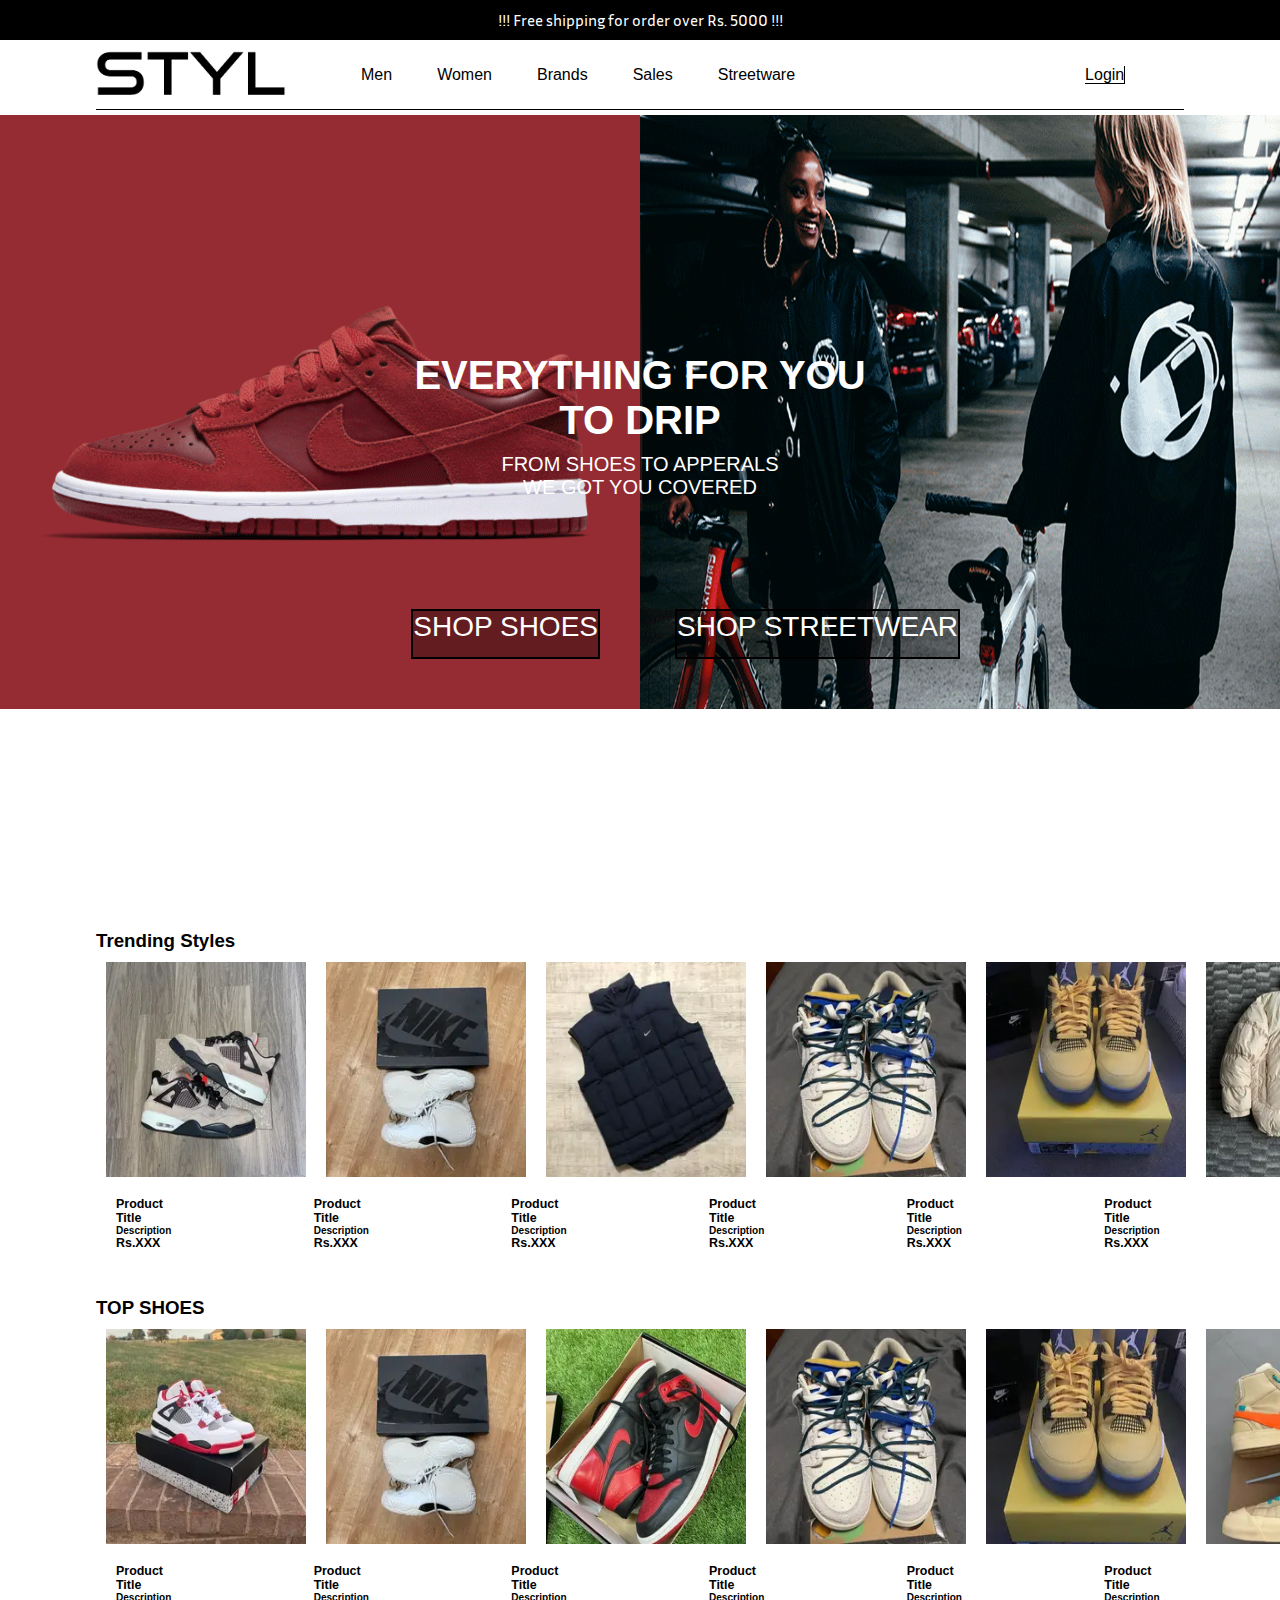
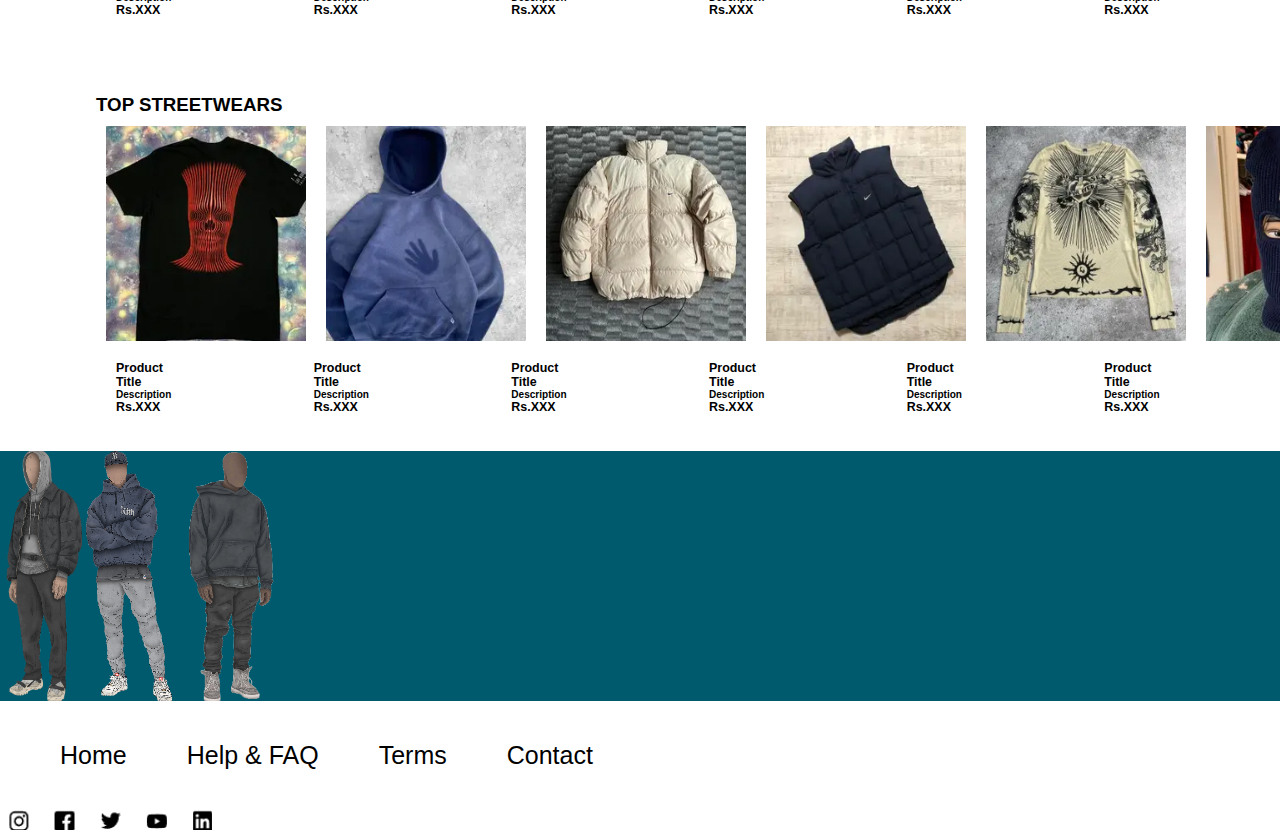
<file: index/index.html>
<!DOCTYPE html>
<html lang="en">

<head>
  <meta charset="UTF-8" />
  <meta name="viewport" content="width=device-width, initial-scale=1.0" />
  <title>Styl</title>

  <link rel="stylesheet" href="https://cdnjs.cloudflare.com/ajax/libs/font-awesome/6.5.2/css/all.min.css"
    integrity="sha512-SnH5WK+bZxgPHs44uWIX+LLJAJ9/2PkPKZ5QiAj6Ta86w+fsb2TkcmfRyVX3pBnMFcV7oQPJkl9QevSCWr3W6A=="
    crossorigin="anonymous" referrerpolicy="no-referrer" />
  <link rel="stylesheet" href="style.css" />
</head>

<body>
  <!-- header  -->
  <header>
    <div class="top-header">
      <p>!!! Free shipping for order over Rs. 5000 !!!</p>
    </div>
    <div class="main-header">
      <div class="container">
        <div class="nav-row">
          <div class="logo">
            <a href=""> <img src="./images/logo.png" alt="" /> </a>
          </div>
          <div class="nav">
            <ul class="nav-bar">
              <li class="nav-item"><a href="">Men</a></li>
              <li class="nav-item"><a href="">Women</a></li>
              <li class="nav-item"><a href="">Brands</a></li>
              <li class="nav-item"><a href="">Sales</a></li>
              <li class="nav-item"><a href="">Streetware</a></li>
            </ul>
          
          <div class="sidenav">
            <div class="search">
              <i class="fa-solid fa-magnifying-glass"></i>
            </div>
            <div class="cart"><i class="fa-solid fa-cart-shopping"></i></div>
            <div class="login-btn">
              <a href="">Login<i class="fa-solid fa-caret-down"></i></a>
            </div>
            </div>
          </div>
        </div>
      </div>
    </div>
  </header>

  <!-- banner  -->
  <section class="banner">
    <div class="content">
      <h3>EVERYTHING FOR YOU <br />TO DRIP</h3>
      <p>FROM SHOES TO APPERALS <br />WE GOT YOU COVERED</p>

    </div>


    <div class="picture">
      <div class="first-image banner-img">
        <img src="./images/dfd971386ce407dfe17f122ebd6c39db.gif" />
        <a href="">SHOP SHOES</a>
      </div>
      <div class="second-image banner-img">
        <img src="./images/50cd898789fb9f9168a15bfeb3155618.gif" />
        <a href="">SHOP STREETWEAR</i></a>
      </div>
    </div>
  </section>

  <!---Trending Styles section started---->
  <section class="trending-style">
    <div class="container">
      <h3>Trending Styles</h3>
      <div class="ts-images">
        <img src="./images/first.png" />
        <img src="./images/second.png" />
        <img src="./images/third.png" />
        <img src="./images/fourth.png" />
        <img src="./images/fifth.png" />
        <img src="./images/sixth.png" />
      </div>
      <div class="description">
        <div class="img1">
          <h5>Product Title</h5>
          <h6>Description</h6>
          <h5>Rs.XXX</h5>
        </div>
        <div class="img2">
          <h5>Product Title</h5>
          <h6>Description</h6>
          <h5>Rs.XXX</h5>
        </div>
        <div class="img3">
          <h5>Product Title</h5>
          <h6>Description</h6>
          <h5>Rs.XXX</h5>
        </div>
        <div class="img4">
          <h5>Product Title</h5>
          <h6>Description</h6>
          <h5>Rs.XXX</h5>
        </div>
        <div class="img5">
          <h5>Product Title</h5>
          <h6>Description</h6>
          <h5>Rs.XXX</h5>
        </div>
        <div class="img6">
          <h5>Product Title</h5>
          <h6>Description</h6>
          <h5>Rs.XXX</h5>
        </div>
      </div>
    </div>
  </section>
  <!-----Trending style section ended-->
  <section class="top-shoe">
    <div class="container">
    <h3>TOP SHOES</h3>
    <div class="shoe-images">
      <img src="./images/seven.png" />
      <img src="./images/second.png" />
      <img src="./images/nine.png" />
      <img src="./images/ten.png" />
      <img src="./images/eleven.png" />
      <img src="./images/twelve.png" />
    </div>
    <div class="description">
      <div class="img1">
        <h5>Product Title</h5>
        <h6>Description</h6>
        <h5>Rs.XXX</h5>
      </div>
      <div class="img2">
        <h5>Product Title</h5>
        <h6>Description</h6>
        <h5>Rs.XXX</h5>
      </div>
      <div class="img3">
        <h5>Product Title</h5>
        <h6>Description</h6>
        <h5>Rs.XXX</h5>
      </div>
      <div class="img4">
        <h5>Product Title</h5>
        <h6>Description</h6>
        <h5>Rs.XXX</h5>
      </div>
      <div class="img5">
        <h5>Product Title</h5>
        <h6>Description</h6>
        <h5>Rs.XXX</h5>
      </div>
      <div class="img6">
        <h5>Product Title</h5>
        <h6>Description</h6>
        <h5>Rs.XXX</h5>
      </div>
      </div>
    </div>
  </section>

  <!---Top Streetwears section-->
  <section class="top-street">
    <div class="container">
    <h3>TOP STREETWEARS</h3>
    <div class="sw-images">
      <img src="./images/eighteen.png" />
      <img src="./images/thirteen.png" />
      <img src="./images/fourteen.png" />
      <img src="./images/fifteen.png" />
      <img src="./images/sixteen.png" />
      <img src="./images/seventeen.png" />
    </div>
    <div class="description">
      <div class="img1">
        <h5>Product Title</h5>
        <h6>Description</h6>
        <h5>Rs.XXX</h5>
      </div>
      <div class="img2">
        <h5>Product Title</h5>
        <h6>Description</h6>
        <h5>Rs.XXX</h5>
      </div>
      <div class="img3">
        <h5>Product Title</h5>
        <h6>Description</h6>
        <h5>Rs.XXX</h5>
      </div>
      <div class="img4">
        <h5>Product Title</h5>
        <h6>Description</h6>
        <h5>Rs.XXX</h5>
      </div>
      <div class="img5">
        <h5>Product Title</h5>
        <h6>Description</h6>
        <h5>Rs.XXX</h5>
      </div>
      <div class="img6">
        <h5>Product Title</h5>
        <h6>Description</h6>
        <h5>Rs.XXX</h5>
      </div>
      </div>
    </div>
  </section>
  <!-----Footer section------>
  <section class="primary-footer">
    <div class="p-images">
      <img src="./images/26fa3beadf792e0c04bb1c17c6045b76.png" />
      <img src="./images/4e0d2b6471e29a9471e29f7d8ac11c71.png" />
      <img src="./images/aa33e2f989a2dda69e77fcfa062ea61b.png" />
    </div>

  </section>

  <div class="navbar">
    <a href="">Home</a>
    <a href="">Help & FAQ</a>
    <a href="">Terms</a>
    <a href="">Contact<a>
  </div>
  <div class="bottom-nav">
    <img src="./images/BN.png">

  </div>


</body>

</html>
</file>
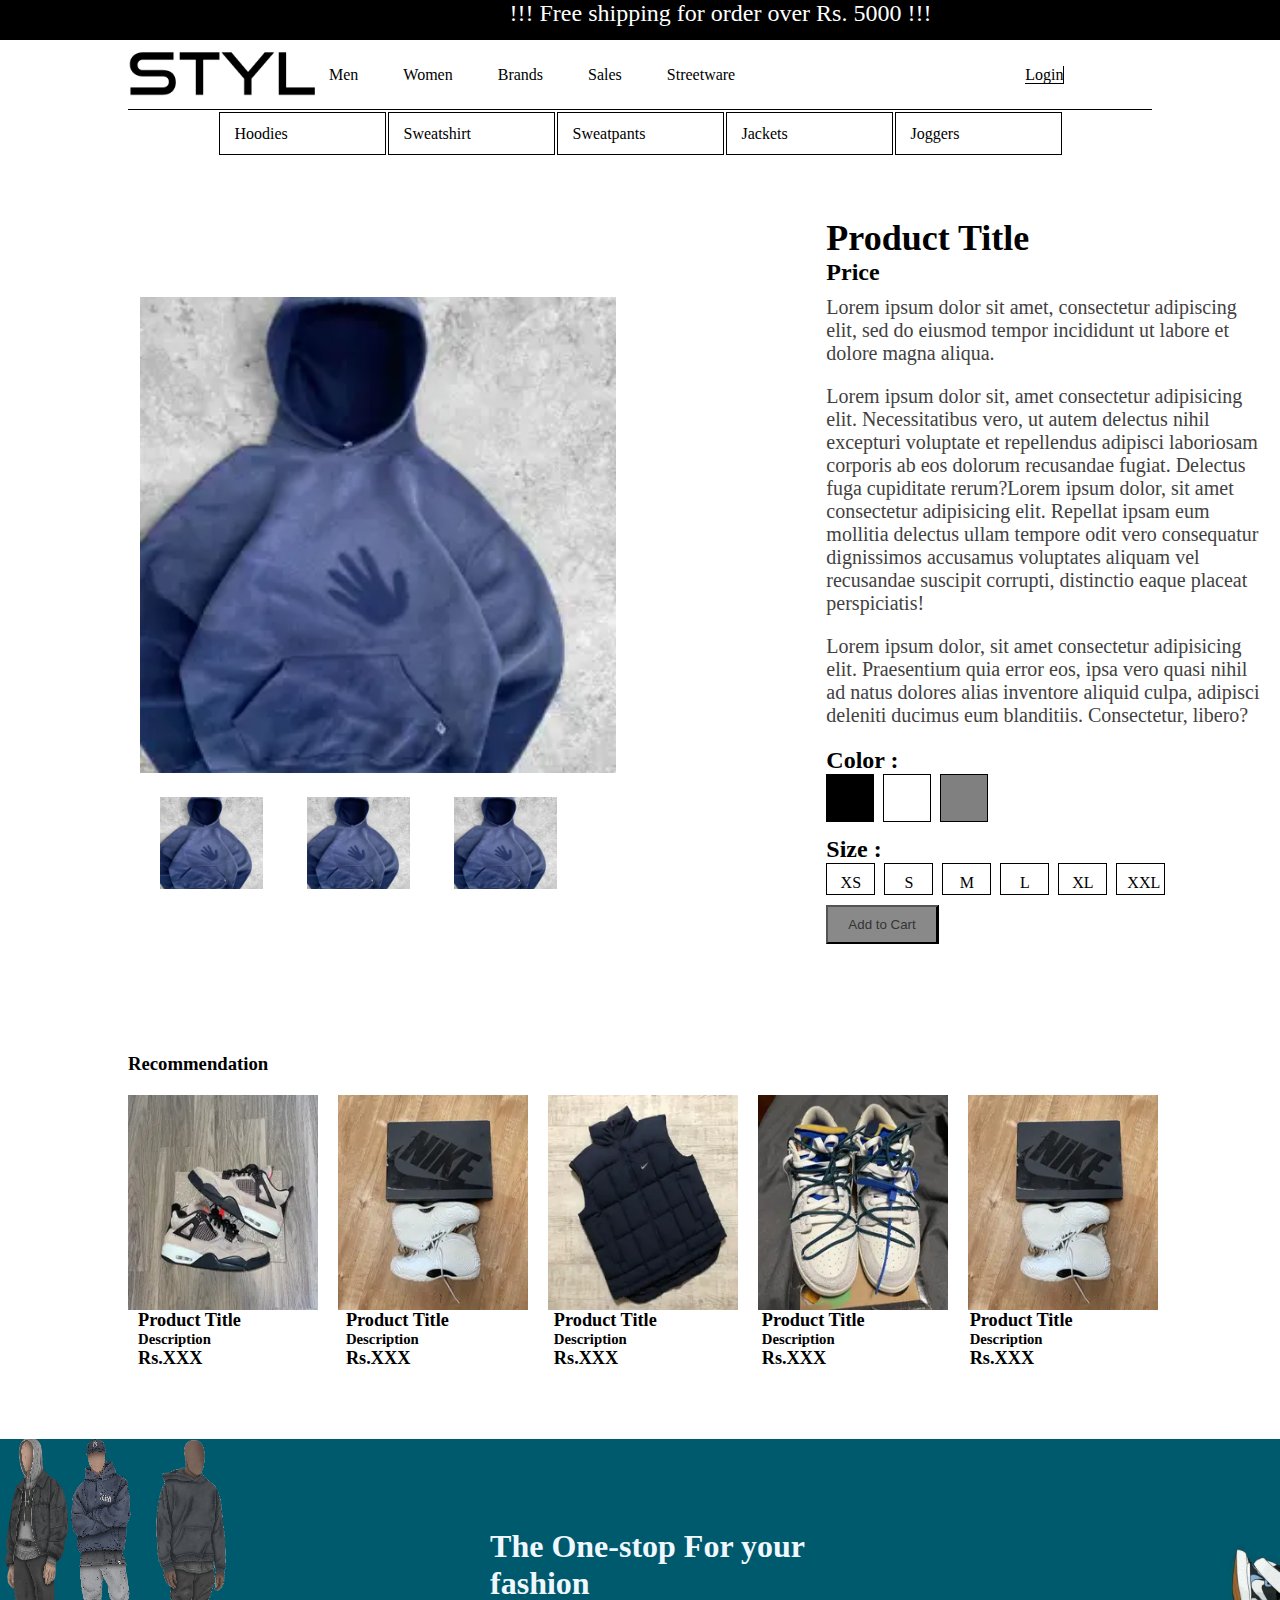
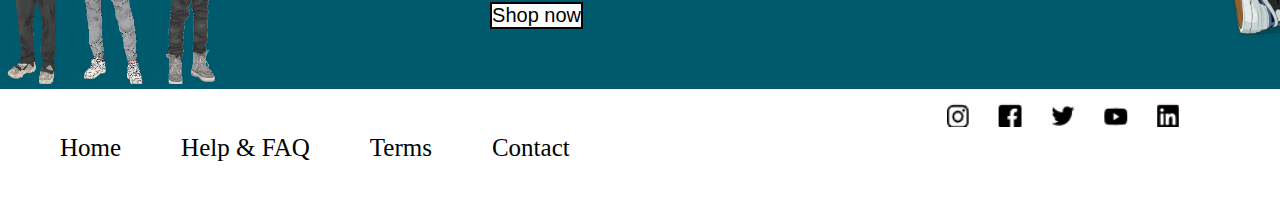
<file: product/index.html>
<!DOCTYPE html>
<html lang="en">
  <head>
    <meta charset="UTF-8" />
    <meta name="viewport" content="width=device-width, initial-scale=1.0" />
    <title>Document</title>
    <link rel="stylesheet" href="style.css" />
    <link
      rel="stylesheet"
      href="https://cdnjs.cloudflare.com/ajax/libs/font-awesome/6.5.2/css/all.min.css"
      integrity="sha512-SnH5WK+bZxgPHs44uWIX+LLJAJ9/2PkPKZ5QiAj6Ta86w+fsb2TkcmfRyVX3pBnMFcV7oQPJkl9QevSCWr3W6A=="
      crossorigin="anonymous"
      referrerpolicy="no-referrer"
    />
  </head>
  <body>
    <!------ Starting of header part------->
    <header>
      <div class="top-header">
        <p>!!! Free shipping for order over Rs. 5000 !!!</p>
      </div>
      <div class="main-header">
        <div class="container">
          <div class="nav-row">
            <div class="logo">
              <a href=""> <img src="./images/logo.png" /> </a>
            </div>
            <!----Navigation bar of header section---->
            <div class="nav">
              <ul class="nav-bar">
                <li class="nav-item"><a href="">Men</a></li>
                <li class="nav-item"><a href="">Women</a></li>
                <li class="nav-item"><a href="">Brands</a></li>
                <li class="nav-item"><a href="">Sales</a></li>
                <li class="nav-item"><a href="">Streetware</a></li>
              </ul>
              <div class="sidenav">
                <div class="search">
                  <i class="fa-solid fa-magnifying-glass"></i>
                </div>
                <div class="cart">
                  <i class="fa-solid fa-cart-shopping"></i>
                </div>
                <div class="login-btn">
                  <a href="">Login<i class="fa-solid fa-caret-down"></i></a>
                </div>
              </div>
            </div>
          </div>
        </div>
      </div>
    </header>

    <!-- -----Banner section------ -->
    <div class="banner">
      <div class="table">
        <center>
          <table>
            <tr>
              <td>Hoodies</td>
              <td>Sweatshirt</td>
              <td>Sweatpants</td>
              <td>Jackets</td>
              <td>Joggers</td>
            </tr>
          </table>
        </center>
      </div>
    </div>
    <div class="product-container">
      <div class="product-image">
        <img src="./images/hoodie.png" alt="Blue Hoodie" />

        <img src="./images/hoodie.png" class="sec-img" alt="" />
        <img src="./images/hoodie.png" class="sec-img" alt="" />
        <img src="./images/hoodie.png" class="sec-img" alt="" />
      </div>

      <div class="product-details">
        <div class="product-title">
          <h2>Product Title</h2>
          <h4>Price</h4>
        </div>
        <div class="product-description">
          <p>
            Lorem ipsum dolor sit amet, consectetur adipiscing elit, sed do
            eiusmod tempor incididunt ut labore et dolore magna aliqua.
          </p>

          <p>
            Lorem ipsum dolor sit, amet consectetur adipisicing elit.
            Necessitatibus vero, ut autem delectus nihil excepturi voluptate et
            repellendus adipisci laboriosam corporis ab eos dolorum recusandae
            fugiat. Delectus fuga cupiditate rerum?Lorem ipsum dolor, sit amet
            consectetur adipisicing elit. Repellat ipsam eum mollitia delectus
            ullam tempore odit vero consequatur dignissimos accusamus voluptates
            aliquam vel recusandae suscipit corrupti, distinctio eaque placeat
            perspiciatis!
          </p>

          <p>
            Lorem ipsum dolor, sit amet consectetur adipisicing elit.
            Praesentium quia error eos, ipsa vero quasi nihil ad natus dolores
            alias inventore aliquid culpa, adipisci deleniti ducimus eum
            blanditiis. Consectetur, libero?
          </p>
        </div>
        <div class="color-options">
          <h2>Color :</h2>
          <span class="color-option" style="background-color: black"></span>
          <span class="color-option" style="background-color: white"></span>
          <span class="color-option" style="background-color: gray"></span>
          <!-- Add more color options as needed -->
        </div>
        <div class="size-options">
          <h2>Size :</h2>
          <span class="size-option">XS</span>
          <span class="size-option">S</span>
          <span class="size-option">M</span>
          <span class="size-option">L</span>
          <span class="size-option">XL</span>
          <span class="size-option">XXL</span>
          <!-- Add more size options as needed -->
        </div>

        <button class="cart-btn">Add to Cart</button>
      </div>
    </div>
    <div class="container">
      <div class="recom">
        <h3>Recommendation</h3>
        <div class="rec-img">
          <img src="./images/first-shoe.png" alt="" srcset="" />
          <img src="./images/second.png" alt="" srcset="" />
          <img src="./images/third.png" alt="" srcset="" />
          <img src="./images/fourth-shoe.png" alt="" srcset="" />
          <img src="./images/second.png" alt="" srcset="" />
        </div>
        <div class="description">
          <div class="img1">
            <h5>Product Title</h5>
            <h6>Description</h6>
            <h5>Rs.XXX</h5>
          </div>
          <div class="img2">
            <h5>Product Title</h5>
            <h6>Description</h6>
            <h5>Rs.XXX</h5>
          </div>
          <div class="img3">
            <h5>Product Title</h5>
            <h6>Description</h6>
            <h5>Rs.XXX</h5>
          </div>
          <div class="img4">
            <h5>Product Title</h5>
            <h6>Description</h6>
            <h5>Rs.XXX</h5>
          </div>
          <div class="img4">
            <h5>Product Title</h5>
            <h6>Description</h6>
            <h5>Rs.XXX</h5>
          </div>
        </div>
      </div>
    </div>

    <!-- -----footer section------- -->
     <div class="footer-container">
    <footer>
      <div class="footer-image">
        <div class="img"><img src="./images/f-f.png"></div> 
         <div class="img"><img src="./images/f-s.png"></div>
         <div class="img"><img src="./images/f-t.png"></div>
      </div>
      <!-- footer-text -->
      <div class="footer-text ">
          <h1>The One-stop For your fashion</h1>
          
         
          <button type="button" class="btn">Shop now</button>
          
      </div>

      <div class="footer-limage">
        <div class="limg"><img src="./images/f-fourth.png"></div>

      </div>
  </footer>
  <section class="secondary-footer">
 
    <div class="navbar">
      <a href="">Home</a>
      <a href="">Help & FAQ</a>
      <a href="">Terms</a>
      <a href="">Contact<a>
    </div>
    
      <img src="./images/banner.png" class="bottom-nav">
  
    </div>
    </section>
    </div>
  </body>
</html>
</file>
<file: index/style.css>
@import url("https://fonts.googleapis.com/css2?family=Inria+Sans:ital,wght@0,300;0,400;0,700;1,300;1,400;1,700&family=Inter:wght@100..900&display=swap");
* {
  margin: 0;
  padding: 0;
  box-sizing: border-box;
  font-family: "poppins", sans-serif;
}

img {
  width: 100%;
}

.container {
  /* margin: 0px 120px; */
  width: 85%;
  margin: auto;
}

ul {
  list-style: none;
}

a {
  text-decoration: none;
  color: black;
}
.nav {
  display: flex;
  width: 823px;
}

.nav-bar a:hover {
  background-color: #ddd;
}

/* header part  */

header .top-header {
  background-color: black;
  padding: 10px 0px;
}

header .top-header p {
  color: white;
  text-align: center;
  font-weight: 400;
  font-family: "Inria Sans";
}

header .main-header .nav-row {
  display: flex;
  justify-content: space-between;
  align-items: center;
  padding: 10px 0px;
  border-bottom: black solid 1px;
}
header .main-header .nav-row .logo {
  width: 190px;
  height: 49px;
  top: 80px;
  left: 100px;
}
.nav-bar {
  display: flex;
  gap: 45px;
}

.sidenav {
  display: flex;
  gap: 35px;
  padding-left: 220px;
}
.sidenav .login-btn a {
  border-right: black solid 1px;
  border-bottom: black solid 1px;
  width: 94px;
}
/* header part ended  */

/* banner part start  */
.banner {
  height: 90vh;
  position: relative;
}
.content {
  position: absolute;
  top: 30%;
  left: 50%;
  transform: translate(-50%);
  text-align: center;
  z-index: 99;
}
.content h3 {
  font-size: 40px;
  color: white;
}

.content p {
  font-size: 20px;
  color: white;
  padding-top: 10px;
}

.banner .picture {
  width: 100%;
  height: 100%;
  display: flex;
  padding-top: 5px;
}
.banner-img {
  width: 755px;
  height: 594px;
  object-fit: cover;
  position: relative;
}
.first-image a {
  position: absolute;
  font-size: 28px;
  bottom: 40px;
  right: 30px;
  margin: 10px 10px;
  height: 50px;
  border: 2px solid black;
  text-align: center;
  color: #fff;
  background: rgba(0, 0, 0, 0.34);
  opacity: 1;
}

.banner-img img {
  width: 100%;
  height: 100%;
}

.second-image {
  object-fit: contain;
}
.second-image a {
  position: absolute;
  font-size: 28px;
  bottom: 40px;
  left: 25px;
  margin: 10px 10px;
  height: 50px;
  border: 2px solid black;
  text-align: center;
  color: #fff;
  background: rgba(0, 0, 0, 0.34);
  opacity: 1;
}

/* banner part ended  */

/* Starting trending style section */
.trending-style {
  padding: 10px 0px;
}
.trending-style .ts-images {
  display: flex;
  width: 200px;
  height: 215px;
  margin: 10px;
  gap: 20px;
}
.description {
  width: 100%;
  display: flex;
  height: 60px;
  left: 100px;
}
/*-------Trending section ended----*/

/*top shoes section started*/
.top-shoe {
  padding: 40px 0px;
}
.top-shoe .shoe-images {
  display: flex;
  width: 200px;
  height: 215px;
  margin: 10px;
  gap: 20px;
}
.description {
  padding-left: 10px;
  font-size: 15px;
  display: flex;
  gap: 115px;
}

/*----Streetwears section---*/
.top-street {
  padding: 40px 0px;
}
.top-street .sw-images {
  display: flex;
  width: 200px;
  height: 215px;
  margin: 10px;
  gap: 20px;
}
.description {
  padding: 10px 20px;
  font-size: 15px;
  display: flex;
  gap: 138px;
}

/*----Footer section*/

.primary-footer {
  width: 100%;
  height: 250px;
  background: #005a6d;
}
.primary-footer .content p {
  text-align: center;
  font-size: 40px;
  font-weight: 700;
  color: whitesmoke;
  top: 2200px;
  display: block;
}

.primary-footer .content h3 {
  text-align: center;
  font-size: 24px;
  font-weight: 700;
}
.p-images {
  display: flex;
  height: 250px;
  width: 148px;
}

/*----Secondary footer-----*/
.secondary-footer {
  display: flex;
}

.navbar {
  background-color: white;
  overflow: hidden;
  padding-left: 30px;
  padding-top: 20px;
  bottom: 0;
  width: 100%;
  height: 100px;
}

.navbar a {
  float: left;
  display: block;
  color: black;
  text-align: center;
  padding: 20px 30px;
  text-decoration: none;
  font-size: 25px;
  justify-content: space-between;
}

.navbar a:hover {
  background-color: #ddd;
  color: black;
}
.bottom-nav {
  width: 213px;
}
</file>
<file: product/style.css>
* {
  margin: 0;
  padding: 0;
}

/*-----Header part----*/
img {
  width: 100%;
}

.top-header {
  width: 1441px;
  height: 40px;
  background: black;
}
.top-header p {
  font-weight: 400;
  text-align: center;
  font-size: 24px;
  font-family: "Inria Sans";
  color: white;
}

.container {
  width: 80%;
  margin: auto;
}

ul {
  list-style: none;
}

a {
  text-decoration: none;
  color: black;
}
.nav {
  display: flex;
  width: 823px;
}

.nav-bar a:hover {
  background-color: #ddd;
}
header .main-header .nav-row {
  display: flex;
  justify-content: space-between;
  align-items: center;
  padding: 10px 0px;
  border-bottom: black solid 1px;
}
header .main-header .nav-row .logo {
  width: 190px;
  height: 49px;
  top: 80px;
  left: 100px;
}
.nav-bar {
  display: flex;
  gap: 45px;
}

.sidenav {
  display: flex;
  gap: 35px;
  padding-left: 220px;
}
.sidenav .login-btn a {
  border-right: black solid 1px;
  border-bottom: black solid 1px;
  width: 94px;
}
/* ------Banner section----- */
.banner .table td {
  width: 150px;
  height: 41px;
  top: 148px;
  left: 310px;
  border: 1px solid black;
  padding-left: 15px;
}

/* container */

.product-container {
  display: flex;
  padding: 20px;
}
.product-image {
  padding: 120px;
}
.product-image .main-img {
  width: 358px;
  height: 461px;
}
.product-image .sec-img {
  width: 103px;
  height: 92px;
  gap: 20px;
  padding: 20px;
}

.product-details {
  flex: 50%;
  padding-left: 90px;
  padding-top: 40px;
}

.product-title {
  font-size: 24px;
  font-weight: bold;
  margin-bottom: 10px;
}
.product-description p {
  margin-bottom: 20px;
  font-size: 20px;
  color: #424141;
}
.size-options,
.color-options {
  margin-bottom: 10px;
}
.size-option,
.color-option,
.quantity-change {
  display: inline-block;
  margin-right: 5px;
  cursor: pointer;
  padding: 10px;
  border: 1px solid #000;
  text-align: center;
}
.color-option {
  width: 26px;
  height: 26px;
  padding: 10px;
}
.size-option {
  width: 27px;
  height: 10px;
}

.cart-btn {
  background-color: #898989;
  color: rgb(52, 52, 52);
  border-right: 3px solid black;
  padding: 10px 20px;
  cursor: pointer;
}

.recom .rec-img {
  display: flex;
  width: 190px;
  height: 215px;

  gap: 20px;
}
.recom h3 {
  font-weight: 600;

  padding-bottom: 20px;
}
.description {
  padding-left: 10px;
  font-weight: 100;
  font-size: 22px;
  display: flex;
  gap: 105px;
}
/* footer section */
.footer-container {
  padding-top: 70px;
}
footer {
  width: 1441px;
  height: 250px;
  background-color: #005a6d;
  display: flex;
}
.footer-image {
  display: flex;
}
.footer-image img {
  height: 245px;
  margin-left: 0;
}
.footer-limage img {
  height: 249px;
  right: 5px;
}
.footer-limage {
  padding-left: 370px;
}
.footer-text {
  padding-left: 260px;
}
.footer-text h1 {
  padding-top: 25%;
  color: aliceblue;
}
.footer-text .btn {
  text-align: center;
  font-size: 20px;
  font-weight: 400;
  background: white;
  border: 2px solid black;
  cursor: pointer;
}
/*----secondary footer started---*/
.secondary-footer {
  display: flex;
  padding-top: 5px;
}

.navbar {
  background-color: white;
  overflow: hidden;
  padding-left: 30px;
  padding-top: 20px;
  bottom: 0;
  width: 100%;
  height: 100px;
}

.navbar a {
  float: left;
  display: block;
  color: black;
  text-align: center;
  padding: 20px 30px;
  text-decoration: none;
  font-size: 25px;
}

.navbar a:hover {
  background-color: #ddd;
  color: black;
}
.bottom-nav {
  float: right;

  padding-right: 100px;
}
</file>
